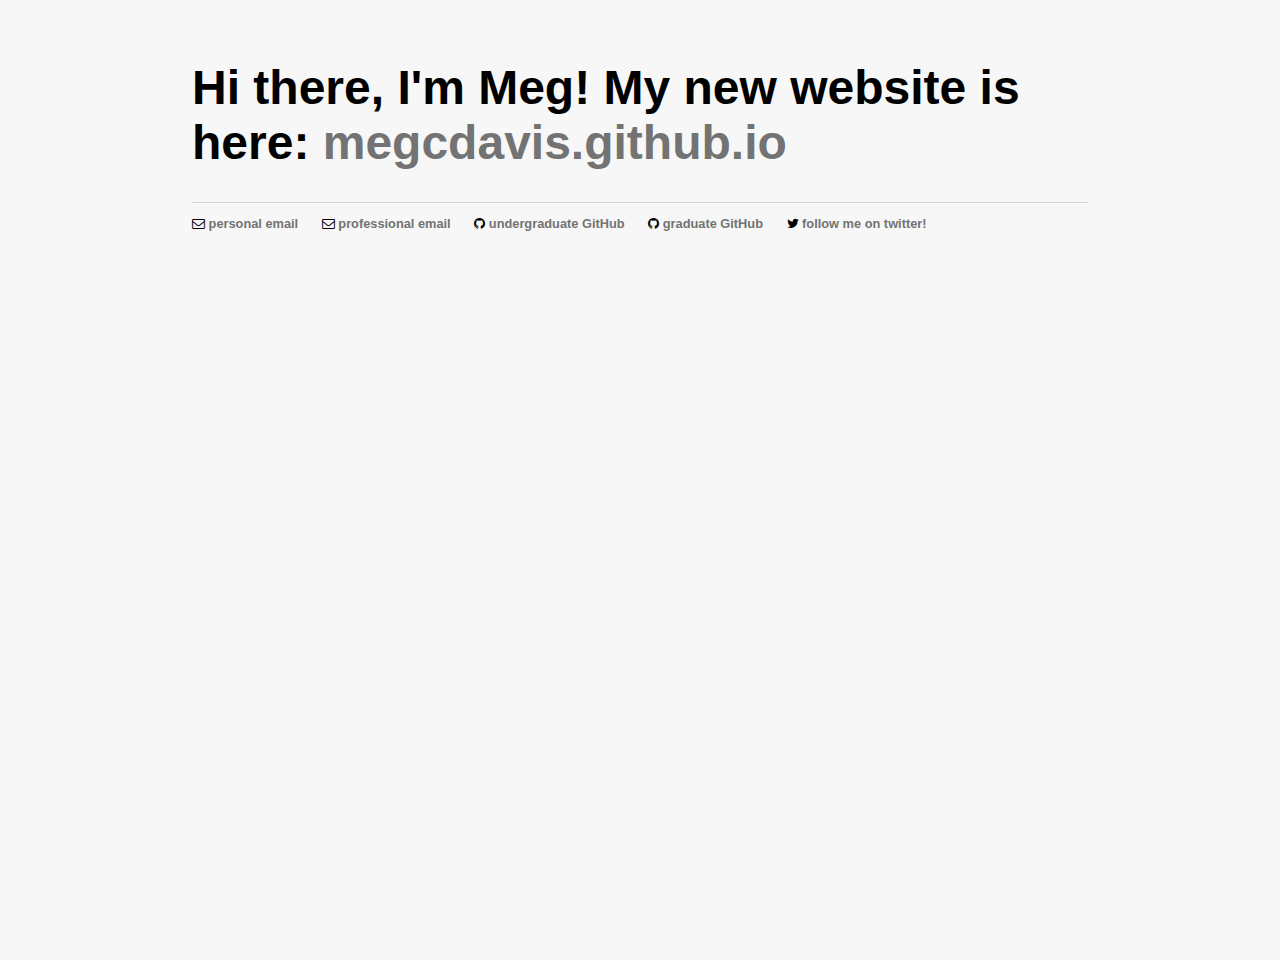
<file: index.html>
<!DOCTYPE html>
<html>
	<head>
		<title>AstronoMeg</title>
		<!-- link to main stylesheet -->
		<link rel="stylesheet" type="text/css" href="/css/main.css">
		<link rel="stylesheet" href="https://cdnjs.cloudflare.com/ajax/libs/font-awesome/4.7.0/css/font-awesome.min.css">
		<link href="[data-uri]" rel="icon" type="image/x-icon">

	</head>
	<body>

		<div class="container">
    		<div class="blurb">
        		<h1>Hi there, I'm Meg! My new website is here: <a href="https://megcdavis.github.io">megcdavis.github.io</a>  </h1>
		
    		</div><!-- /.blurb -->
		</div><!-- /.container -->
		<footer>
    		<ul>
        		<li><i class="fa fa-envelope-o"></i> <a href="mailto:megdavis0897@gmail.com"> personal email</a></li>
			<li><i class="fa fa-envelope-o"></i> <a href="mailto:megan.c.davis@uconn.edu"> professional email</a></li>
        		<li><i class="fa fa-github"></i> <a href="https://github.com/davis191">undergraduate GitHub</a></li>
			<li><i class="fa fa-github"></i> <a href="https://github.com/megcdavis">graduate GitHub</a></li>
			<li><i class="fa fa-twitter"></i> <a href="https://twitter.com/AstronoMegD">follow me on twitter!</a></li>
			</ul>
		</footer>
	</body>
</html>
</file>
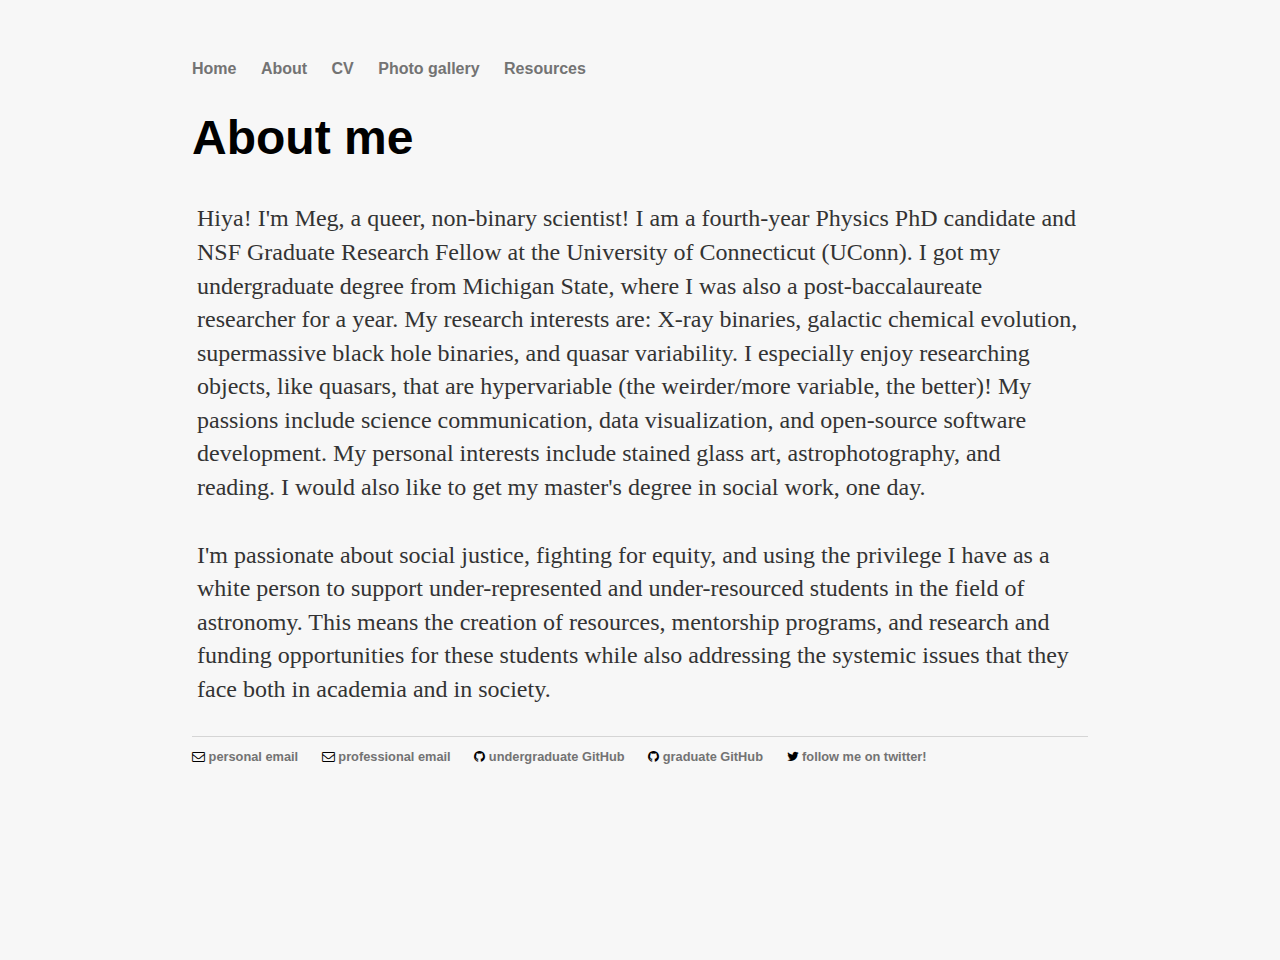
<file: about/index.html>
<!DOCTYPE html>
<html>
	<head>
		<title>AstronoMeg- About</title>
		<!-- link to main stylesheet -->
		<link rel="stylesheet" type="text/css" href="/css/main.css">
		<link rel="stylesheet" href="https://cdnjs.cloudflare.com/ajax/libs/font-awesome/4.7.0/css/font-awesome.min.css">
		<link href="[data-uri]" rel="icon" type="image/x-icon">

	</head>
	<body>
		<nav>
    		<ul>
        		<li><a href="/">Home</a></li>
	        	<li><a href="/about">About</a></li>
        		<li><a href="/cv">CV</a></li>
			<li><a href="/photos">Photo gallery</a></li>
			<li><a href="/favs">Resources</a></li>
    		</ul>
		</nav>
		<div class="container">
    		<div class="blurb">
        		<h1>About me</h1>
				
				<p>Hiya! I'm Meg, a queer, non-binary scientist! I am a fourth-year Physics PhD candidate and NSF Graduate Research Fellow at the University of Connecticut (UConn). I got my undergraduate degree from Michigan State, where I was also a post-baccalaureate researcher for a year. My research interests are: X-ray binaries, galactic chemical evolution, supermassive black hole binaries, and quasar variability.
				   I especially enjoy researching objects, like quasars, that are hypervariable (the weirder/more variable, the better)! My passions include science communication, data visualization, and open-source software development. My personal interests include stained glass art, astrophotography, and reading. I would also like to get my master's degree in social work, one day.
				</p>
			
			<p>I'm passionate about social justice, fighting for equity, and using the privilege I have as a white person to support under-represented and under-resourced students in the field of astronomy. This means the creation of resources, mentorship programs, and research and funding opportunities for these students while also addressing
				the systemic issues that they face both in academia and in society.
			  </p>
		
    		</div><!-- /.blurb -->
		</div><!-- /.container -->
		<footer>
    		<ul>
        		<li><i class="fa fa-envelope-o"></i> <a href="mailto:megdavis0897@gmail.com"> personal email</a></li>
			<li><i class="fa fa-envelope-o"></i> <a href="mailto:megan.c.davis@uconn.edu"> professional email</a></li>
        		<li><i class="fa fa-github"></i> <a href="https://github.com/davis191"> undergraduate GitHub</a></li>
			<li><i class="fa fa-github"></i> <a href="https://github.com/megcdavis"> graduate GitHub</a></li>
			<li><i class="fa fa-twitter"></i> <a href="https://twitter.com/AstronoMegD">follow me on twitter!</a></li>
			</ul>
		</footer>
	</body>
</html>
</file>
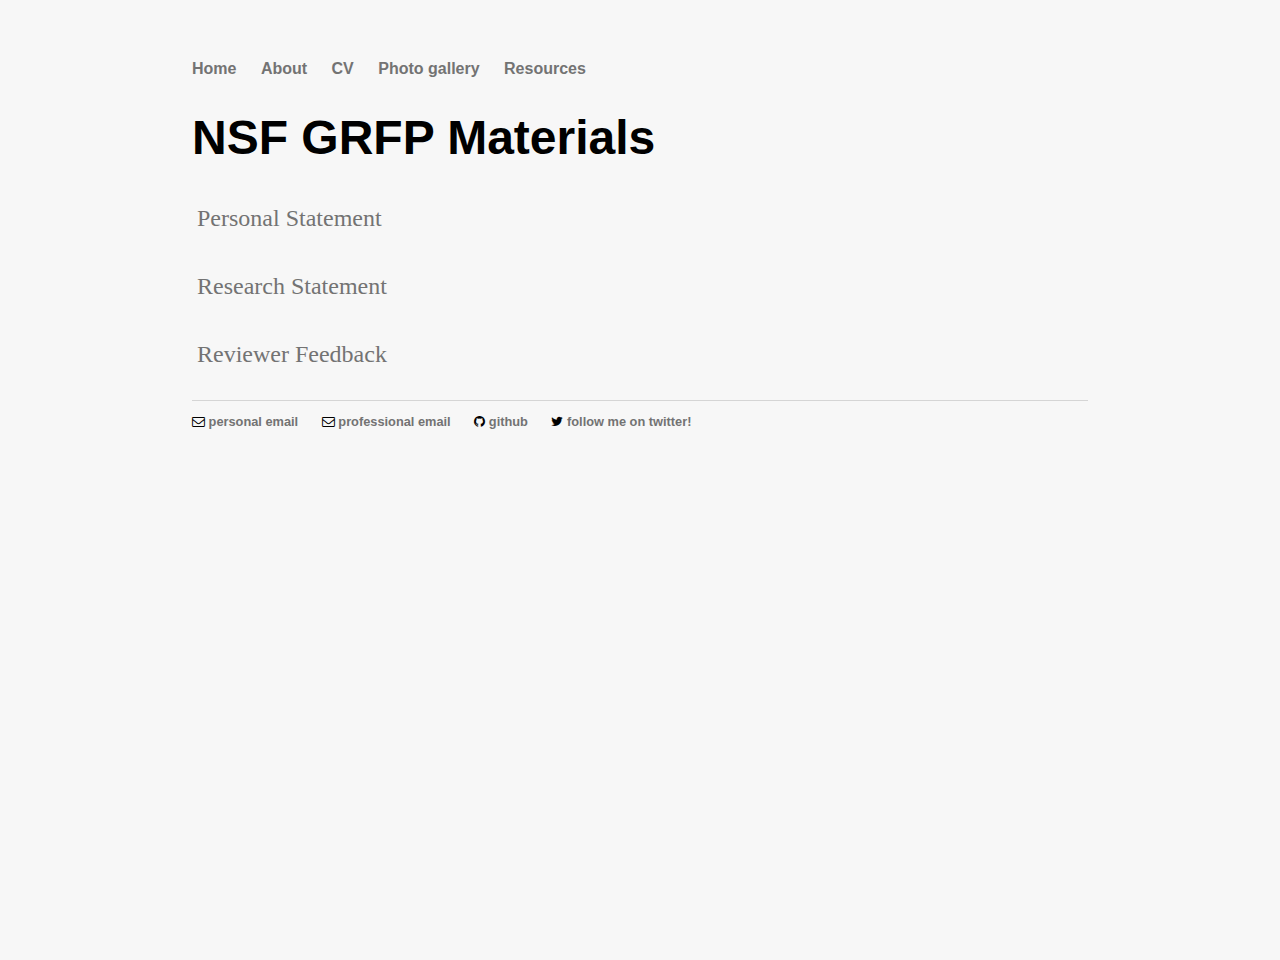
<file: NSF/index.html>
<!DOCTYPE html>
<html>
	<head>
		<title>AstronoMeg- About</title>
		<!-- link to main stylesheet -->
		<link rel="stylesheet" type="text/css" href="/css/main.css">
		<link rel="stylesheet" href="https://cdnjs.cloudflare.com/ajax/libs/font-awesome/4.7.0/css/font-awesome.min.css">
		<link href="[data-uri]" rel="icon" type="image/x-icon">

	</head>
	<body>
		<nav>
    		<ul>
        		<li><a href="/">Home</a></li>
	        	<li><a href="/about">About</a></li>
        		<li><a href="/cv">CV</a></li>
			<li><a href="/photos">Photo gallery</a></li>
			<li><a href="/favs">Resources</a></li>
    		</ul>
		</nav>
		<div class="container">
    		<div class="blurb">
        		<h1>NSF GRFP Materials</h1>
			<p> <a href="../docs/NSF_personalMD.pdf">Personal Statement</a></p>
			<p> <a href="../docs/NSF_researchpropMD.pdf">Research Statement</a></p>
			<p> <a href="../docs/NSFRatingsSheet.pdf">Reviewer Feedback</a></p>
				
				
		
    		</div><!-- /.blurb -->
		</div><!-- /.container -->
		<footer>
    		<ul>
			<li><i class="fa fa-envelope-o"></i> <a href="mailto:megdavis0897@gmail.com"> personal email</a></li>
			<li><i class="fa fa-envelope-o"></i> <a href="mailto:megan.c.davis@uconn.edu"> professional email</a></li>
        		<li><i class="fa fa-github"></i> <a href="https://github.com/davis191">github</a></li>
			<li><i class="fa fa-twitter"></i> <a href="https://twitter.com/AstronoMegD">follow me on twitter!</a></li>
			</ul>
		</footer>
	</body>
</html>
</file>
<file: css/main.css>
body {
    margin: 60px auto;
    width: 70%;
    background-color: #f7f7f7;
}
nav ul, footer ul {
    font-family:'Helvetica', 'Arial', 'Sans-Serif';
    padding: 0px;
    list-style: none;
    font-weight: bold;
}
nav ul li, footer ul li {
    display: inline;
    margin-right: 20px;
}

img {
  opacity: 1.0;
  filter: alpha(opacity=100); /* For IE8 and earlier */
}

img:hover {
  opacity: 1.0;
  filter: alpha(opacity=100); /* For IE8 and earlier */
}
a {
    text-decoration: none;
    color: #737373;
}
a:hover {
    text-decoration: underline;
}
h1 {
    font-size: 3em;
    font-family:'Helvetica', 'Arial', 'Sans-Serif';
}
p {
    font-size: 1.5em;
    line-height: 1.4em;
    color: #333;
    padding: 5px;
}
footer {
    border-top: 1px solid #d5d5d5;
    font-size: .8em;
}

ul.posts { 
    margin: 20px auto 40px; 
    font-size: 1.5em;
}

ul.posts li {
    list-style: none;
}
body, html {
  height: 100%;
}

* {
  box-sizing: border-box;
}

.bg-image {
  /* The image used */
  background-image: url("../images/belgium.jpg");

  /* Add the blur effect */
  filter: blur(8px);
  -webkit-filter: blur(8px);

  /* Full height */
  height: 75%; 

  /* Center and scale the image nicely */
  background-position: center;
  background-repeat: no-repeat;
  background-size: cover;
}

/* Position text in the middle of the page/image */
.bg-text {
  background-color: rgb(0,0,0); /* Fallback color */
  background-color: rgba(0,0,0, 0.4); /* Black w/opacity/see-through */
  color: white;
  font-weight: bold;
  border: 3px solid #f1f1f1;
  position: absolute;
  top: 50%;
  left: 50%;
  transform: translate(-50%, -50%);
  z-index: 2;
  width: 80%;
  padding: 20px;
  text-align: center;
}
</file>
